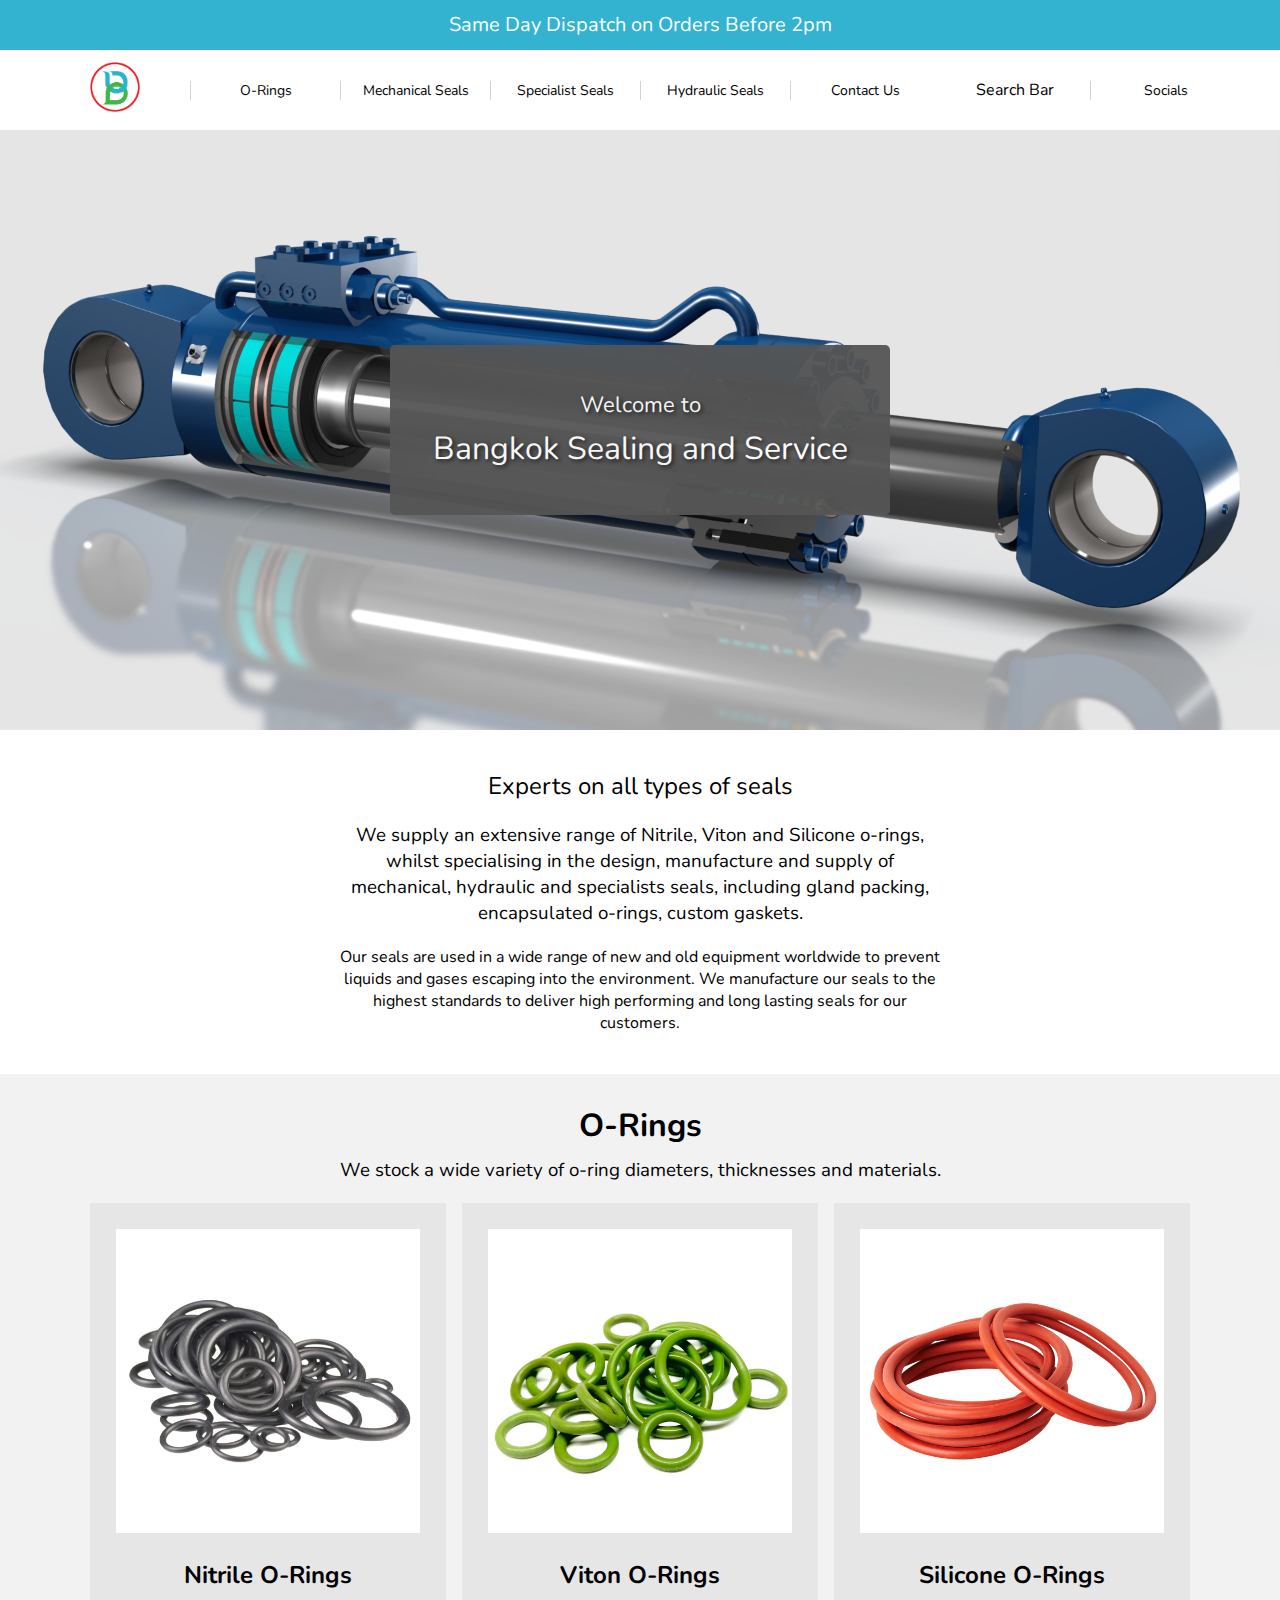
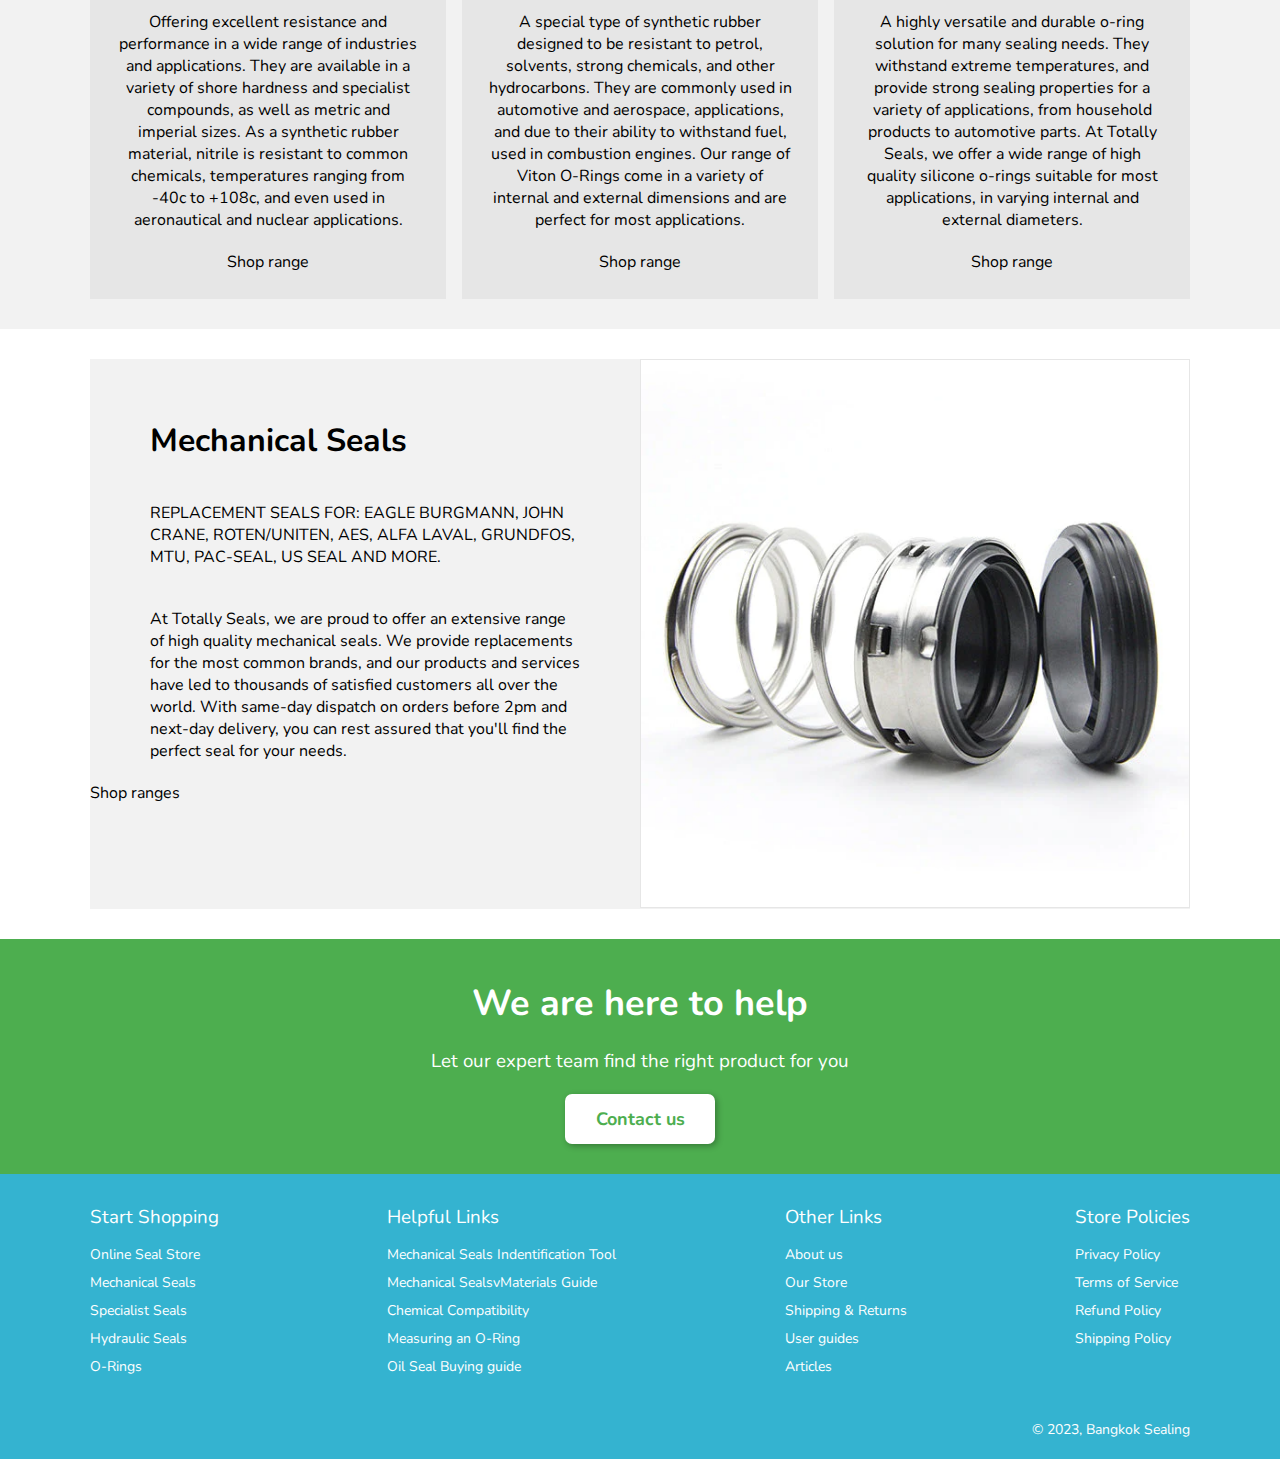
<file: index.html>
<!DOCTYPE html>
<html lang="en">

    
    <head>

        <meta charset="UTF-8">
        <meta http-equiv="X-UA-Compatible" content="IE=edge">
        <meta name="description" content="Bangkok Seals">
        <meta name="keywords" content="Booki, travel, accomodation">
        <meta name="author" content="Slaven Vulic">
        <meta name="viewport" content="width=device-width, initial-scale=1.0">

        <link rel="stylesheet" href="styles/styles.css">
        <link rel="preconnect" href="https://fonts.googleapis.com">
        <link rel="preconnect" href="https://fonts.gstatic.com" crossorigin>
        <link href="https://fonts.googleapis.com/css2?family=Nunito&display=swap" rel="stylesheet">

        <title>Bangkok Seals</title>

    </head>
    
    <body>
  
        <header>

            <div class="header-stripe">
                Same Day Dispatch on Orders Before 2pm
            </div>
            
            <div class="nav-bar">

                <div class="nav-link-box1">

                    <img src="./images/logo/transparent@0.5x@0.5x.png" alt ="banner">

                </div>

                <div class="nav-link-box">

                    O-Rings
                    
                </div>

                <div class="nav-link-box">

                    Mechanical Seals
                    
                </div>

                <div class="nav-link-box">

                    Specialist Seals
                    
                </div>

                <div class="nav-link-box">

                    Hydraulic Seals
                    
                </div>

                <div class="nav-link-box">

                    Contact Us
                    
                </div>

                <div class="nav-link-box2">

                    Search Bar
                    
                </div>

                <div class="nav-link-box">

                    Socials
                    
                </div>


            </div>
            

        </header>
          
        <section>

            <div class="main-banner">

                <img src="./images/header/banner.png" alt ="banner">
                <div class="banner-box">
                    <h2>Welcome to</h2>
                    <h1>Bangkok Sealing and Service</h1> 
                </div>

            </div>

        </section>
          
        <section>

            <div class="experts-box">

            <h2>Experts on all types of seals</h2>
            <h3>
                We supply an extensive range of Nitrile, Viton and Silicone o-rings, whilst specialising in the design, 
                manufacture and supply of mechanical, hydraulic and specialists seals, including gland packing, encapsulated o-rings, 
                custom gaskets.
            </h3>
            
            <h4>
                Our seals are used in a wide range of new and old equipment worldwide to prevent liquids and gases escaping 
                into the environment. We manufacture our seals to the highest standards to deliver high performing and long 
                lasting seals for our customers.  
            </h4>

            </div>
                        
          
        </section>

        <section class="orings-container">

            <div class="orings-title">
                <h1>O-Rings</h1>
                <h3>We stock a wide variety of o-ring diameters, thicknesses and materials.</h3>
            </div>

            <div class="orings-img-container">

                <div class="orings-box">

                    <div>
                        <img src="./images/EPDMorings_bulk.webp" alt="Nitrile O-Rings">
                    </div>
                    <div>
                        <h2>Nitrile O-Rings</h2>

                        <h4>
                            Offering excellent resistance and performance in a wide range of industries and applications. 
                            They are available in a variety of shore hardness and specialist compounds, as well as metric 
                            and imperial sizes. As a synthetic rubber material, nitrile is resistant to common chemicals, 
                            temperatures ranging from -40c to +108c, and even used in aeronautical and nuclear applications.
                        </h4>

                        <h4>
                            Shop range 
                        </h4>
                    </div>

                </div>

                <div class="orings-box">

                    <div>
                        <img src="./images/vitonorings_bulk.webp" alt="Viton O-Rings">
                    </div>
                    <div>
                        <h2>Viton O-Rings</h2>

                        <h4>
                            A special type of synthetic rubber designed to be resistant to petrol, solvents, strong 
                            chemicals, and other hydrocarbons. They are commonly used in automotive and aerospace, 
                            applications, and due to their ability to withstand fuel, used in combustion engines. 
                            Our range of Viton O-Rings come in a variety of internal and external dimensions and are 
                            perfect for most applications.
                        </h4>

                        <h4>
                            Shop range 
                        </h4>
                    </div>

                </div>

                <div class="orings-box">

                    <div>
                        <img src="./images/siliconeorings_bulk.webp" alt="Silicone O-Rings">
                    </div>
                    <div>
                        <h2>Silicone O-Rings</h2>

                        <div>
                        <h4>
                            A highly versatile and durable o-ring solution for many sealing needs. They withstand 
                            extreme temperatures, and provide strong sealing properties for a variety of applications, 
                            from household products to automotive parts. At Totally Seals, we offer a wide range of 
                            high quality silicone o-rings suitable for most applications, in varying 
                            internal and external diameters.
                        </h4>

                        <h4>
                            Shop range 
                        </h4>
                    </div>
                    </div>

                </div>

            </div>
            
        </section>

        <section>

            <div class="mech-seals">

                <div class="mech-box">
                    <h1>Mechanical Seals</h1>

                    <h4>
                        REPLACEMENT SEALS FOR: EAGLE BURGMANN, JOHN CRANE, ROTEN/UNITEN, AES, ALFA LAVAL, 
                        GRUNDFOS, MTU, PAC-SEAL, US SEAL AND MORE.
                    </h4>
                    
                    <h4>
                        At Totally Seals, we are proud to offer an extensive range of high quality mechanical seals.
                        We provide replacements for the most common brands, and our products and services have led to 
                        thousands of satisfied customers all over the world. With same-day dispatch on orders before 
                        2pm and next-day delivery, you can rest assured that you'll find the perfect seal for your needs.
                    </h4>

                    <div>
                        Shop ranges
                    </div>
                </div>

                <div class="mech-box">
                    <img src="./images/JC_Type1_38da5178-d911-4554-b94a-c954dc673343.webp" alt="Mechanical Seals">
                </div>

            </div>
        
        </section>

        <section class="help-container">

            <h1>We are here to help</h1>
            <h3>Let our expert team find the right product for you</h3>

            <div class="contact-btn">Contact us</div>

        </section>
        
          
        <footer class="footer-clr">

            <div class="footer-container ">

                <div class="footer-box">
                    <div class="footer-links">
                        <h3>Start Shopping</h3>
                        <ul>
                            <li><a href="url">Online Seal Store</a></li>
                            <li><a href="url">Mechanical Seals</a></li>
                            <li><a href="url">Specialist Seals</a></li>
                            <li><a href="url">Hydraulic Seals</a></li>
                            <li><a href="url">O-Rings</a></li>
                        </ul>
                    </div>
        
                    <div class="footer-links">
                        <h3>Helpful Links</h3>
                        <ul>
                            <li><a href="url">Mechanical Seals Indentification Tool</a></li>
                            <li><a href="url">Mechanical SealsvMaterials Guide</a></li>
                            <li><a href="url">Chemical Compatibility</a></li>
                            <li><a href="url">Measuring an O-Ring</a></li>
                            <li><a href="url">Oil Seal Buying guide</a></li>
                        </ul>
                    </div>
        
                    <div class="footer-links">
                        <h3>Other Links</h3>
                        <ul>
                            <li><a href="url">About us</a></li>
                            <li><a href="url">Our Store</a></li>
                            <li><a href="url">Shipping & Returns</a></li>
                            <li><a href="url">User guides</a></li>
                            <li><a href="url">Articles</a></li>
                        </ul>
                    </div>
        
                    <div class="footer-links">
                        <h3>Store Policies</h3>
                        <ul>
                            <li><a href="url">Privacy Policy</a></li>
                            <li><a href="url">Terms of Service</a></li>
                            <li><a href="url">Refund Policy</a></li>
                            <li><a href="url">Shipping Policy</a></li>
                            <li><a href="url"></a></li>
                        </ul>
                    </div>
                </div>
    
                <div class="copyright">© 2023, Bangkok Sealing</div>

            </div>

            

        </footer>
        
    </body>

</html>
</file>
<file: styles/styles.css>
html {
  box-sizing: border-box;
  font-size: 16px;
}

*, *:before, *:after {
  box-sizing: inherit;
}

body, h1, h2, h3, h4, h5, h6, p, ol, ul {
  font-family: "Nunito", sans-serif;
  margin: 0;
  padding: 0;
  font-weight: normal;
}

ol, ul {
  list-style: none;
}

img {
  max-width: 100%;
  height: auto;
}

/*bss site */
.header-stripe {
  text-align: center;
  background-color: #34B3D0;
  color: white;
  height: 50px;
  font-size: 20px;
  padding: 11px 0;
}

.nav-bar {
  display: flex;
  flex-direction: row;
  height: 80px;
  align-items: center;
  justify-content: center;
}

.nav-link-box {
  text-align: center;
  font-size: 14px;
  width: 150px;
  border-left: 1px solid lightgray;
}

.nav-link-box1 {
  text-align: center;
  width: 150px;
}
.nav-link-box1 img {
  width: 50px;
  margin: 5px 0;
}

.nav-link-box2 {
  text-align: center;
  width: 150px;
}

.main-banner {
  position: relative;
  height: 600px;
  width: 100%;
}
.main-banner img {
  height: 100%;
  width: 100%;
  object-fit: cover;
}

.banner-box {
  display: flex;
  flex-direction: column;
  justify-content: center;
  align-items: center;
  position: absolute;
  border-radius: 5px;
  background-color: #555555;
  opacity: 0.95;
  width: 500px;
  height: 170px;
  top: 50%;
  left: 50%;
  transform: translate(-50%, -50%);
  text-align: center;
  color: white;
  text-shadow: 2px 2px 4px rgba(0, 0, 0, 0.7);
}
.banner-box h1 {
  font-size: 32px;
  padding: 7px 0 0 0;
}
.banner-box h2 {
  font-size: 22px;
}

.experts-box {
  display: flex;
  gap: 20px;
  flex-direction: column;
  justify-content: center;
  align-items: center;
  text-align: center;
  width: 100%;
  padding: 40px;
}
.experts-box h3, .experts-box h4 {
  width: 600px;
}

.orings-container {
  display: flex;
  flex-direction: column;
  gap: 20px;
  justify-content: center;
  align-items: center;
  text-align: center;
  width: 100%;
  background-color: #f2f2f2;
  padding: 30px 0;
}

.orings-title h1 {
  font-size: 32px;
  font-weight: bold;
  padding: 0 0 10px 0;
}

.orings-img-container {
  display: flex;
  flex-direction: row;
  gap: 16px;
}

.orings-box {
  background-color: #e6e6e6;
  padding: 26px;
}
.orings-box img, .orings-box h2, .orings-box h4 {
  width: 304px;
}
.orings-box h2, .orings-box h4 {
  padding: 20px 0 0 0;
}
.orings-box h2 {
  font-weight: bold;
}

.mech-seals {
  display: flex;
  justify-content: center;
  align-items: center;
  margin: 30px 0;
}

.mech-box {
  width: 550px;
  height: 550px;
  text-align: left;
  background-color: #f2f2f2;
}
.mech-box img {
  border: 1px solid #e6e6e6;
}
.mech-box h4 {
  padding: 20px 60px;
}
.mech-box h1 {
  font-size: 32px;
  font-weight: bold;
  padding: 60px 30px 20px 60px;
}

.help-container {
  background-color: #4DAE4F;
  display: flex;
  flex-direction: column;
  gap: 20px;
  justify-content: center;
  align-items: center;
  text-align: center;
  color: white;
}
.help-container h1 {
  font-size: 36px;
  font-weight: bold;
  padding: 40px 0 0 0;
}

.contact-btn {
  display: flex;
  justify-content: center;
  align-items: center;
  width: 150px;
  height: 50px;
  background-color: white;
  border-radius: 7px;
  font-weight: bold;
  color: #4DAE4F;
  margin: 0 0 30px 0;
  box-shadow: 2px 2px 6px rgba(0, 0, 0, 0.3);
  font-size: 18px;
}

.footer-clr {
  background-color: #34B3D0;
}

.footer-container {
  display: flex;
  flex-direction: column;
  margin: 0px auto;
  width: 1100px;
}

.footer-box {
  display: flex;
  justify-content: space-between;
  text-align: left;
  color: white;
}
.footer-box a {
  font-size: 14px;
  text-decoration: none;
  color: white;
}
.footer-box li {
  padding: 3px 0;
}

.footer-links h3 {
  padding: 30px 0 10px 0;
}

.copyright {
  text-align: right;
  color: white;
  font-size: 14px;
  margin: 40px 0 20px 0;
}/*# sourceMappingURL=styles.css.map */
</file>
